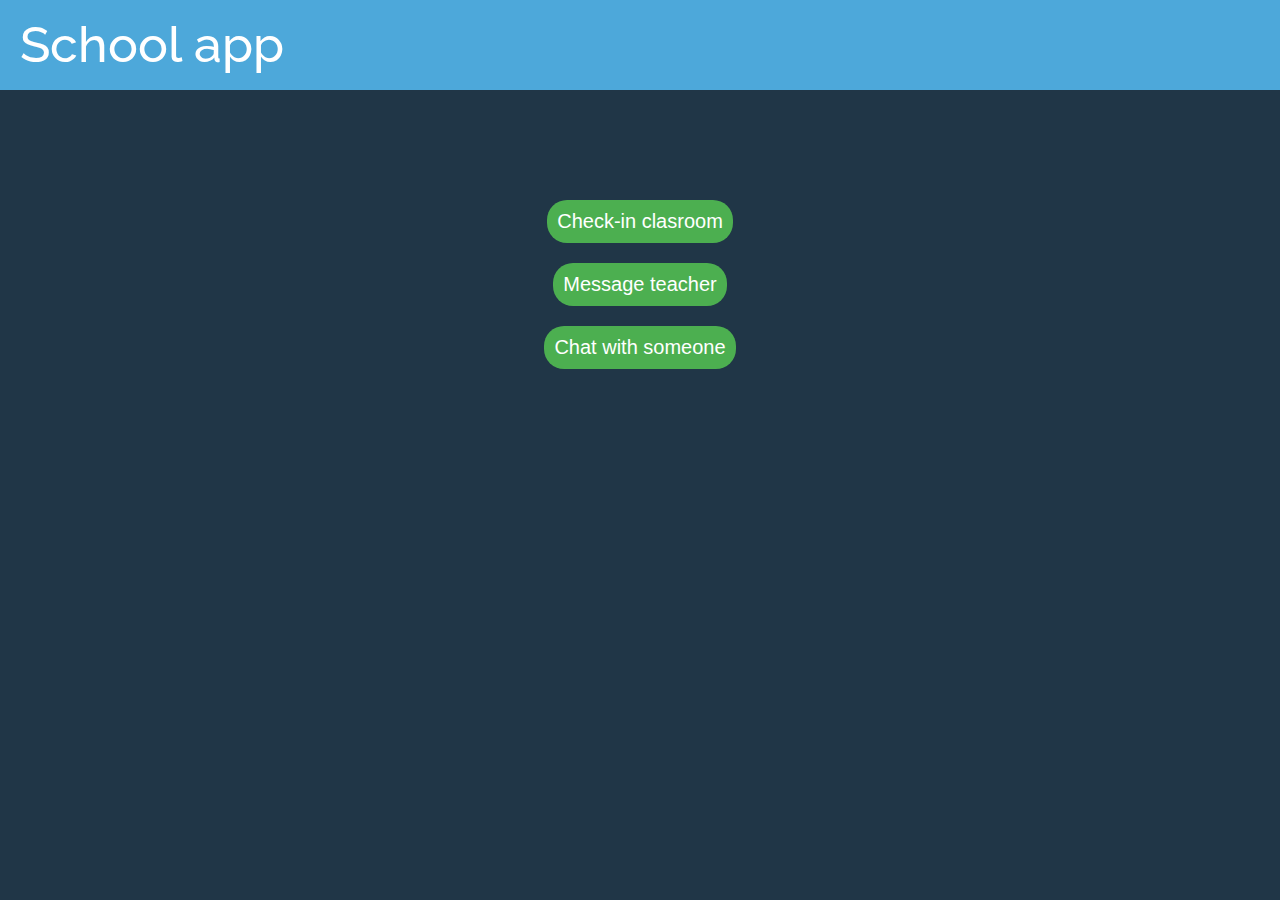
<file: index.html>
<!DOCTYPE html>
<html lang="">

<head>
	<meta charset="utf-8">
	<title>Example Title</title>
	<meta name="author" content="Your Name">
	<meta name="description" content="Example description">
	<meta name="viewport" content="width=device-width, initial-scale=1.0">
     <link href="https://fonts.googleapis.com/css2?family=Raleway:ital,wght@0,100;0,200;0,300;0,400;0,500;0,600;0,700;0,800;0,900;1,100;1,200;1,300;1,400;1,500;1,600;1,700;1,800;1,900&family=Roboto+Slab:wght@100;200;300;400;500;600;700;800;900&display=swap" rel="stylesheet">
    <link href="https://fonts.googleapis.com/css2?family=Goldman:wght@400;700&display=swap" rel="stylesheet">
    <link rel="stylesheet" href="https://cdnjs.cloudflare.com/ajax/libs/font-awesome/4.7.0/css/font-awesome.min.css">
	<link rel="stylesheet" href="styles.css">
	<link rel="icon" type="image/x-icon" href=""/>
</head>

<body>
	<header>
        <div class="logo-wrap">
            <h1><a href="index.html">School app</a></h1>
        </div>
    </header>
	<main>
        <div class="main-content">
            <div class="button-wrap">
                <a href="qr.html"><button>Check-in clasroom</button></a>
            </div>
            <div class="button-wrap">
                <a href="contact.html"><button>Message teacher</button></a>
            </div>
            <div class="button-wrap">
                <a href="chat.html"><button>Chat with someone</button></a>
            </div>
        </div>
    
    </main>
	<footer></footer>
	<script type="text/javascript" src=""></script>
</body>

</html>
</file>
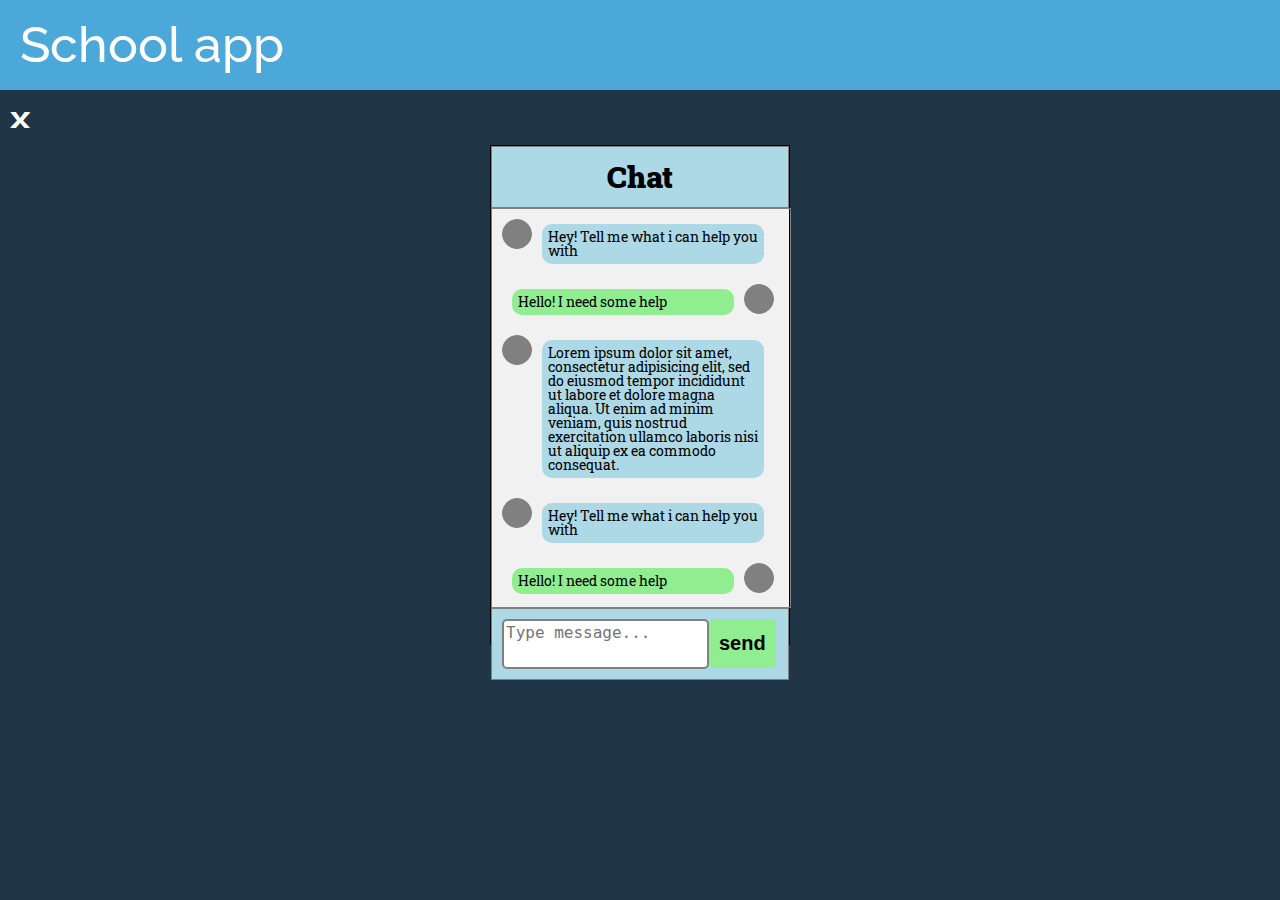
<file: chat.html>
<!DOCTYPE html>
<html lang="">

<head>
	<meta charset="utf-8">
	<title>Example Title</title>
	<meta name="author" content="Your Name">
	<meta name="description" content="Example description">
	<meta name="viewport" content="width=device-width, initial-scale=1.0">
     <link href="https://fonts.googleapis.com/css2?family=Raleway:ital,wght@0,100;0,200;0,300;0,400;0,500;0,600;0,700;0,800;0,900;1,100;1,200;1,300;1,400;1,500;1,600;1,700;1,800;1,900&family=Roboto+Slab:wght@100;200;300;400;500;600;700;800;900&display=swap" rel="stylesheet">
    <link href="https://fonts.googleapis.com/css2?family=Goldman:wght@400;700&display=swap" rel="stylesheet">
    <link rel="stylesheet" href="https://cdnjs.cloudflare.com/ajax/libs/font-awesome/4.7.0/css/font-awesome.min.css">
	<link rel="stylesheet" href="styles.css">
	<link rel="icon" type="image/x-icon" href=""/>
</head>
    
<body>
	<header>
        <div class="logo-wrap">
            <h1><a href="index.html">School app</a></h1>
        </div>
    </header>
    <main>
        <div class="x-wrap">
            <a href="index.html"><span>x</span></a>
        </div>
           <section class="chatbox">
      <div class="chat-header">
          <h3>Chat</h3>
      </div>

      <div class="chat-log">
          <div class="chat admin">
            <div class="user-photo"></div>
              <p class="chat-message">Hey! Tell me what i can help you with</p>
          </div>

          <div class="chat self">
            <div class="user-photo"></div>
              <p class="chat-message">Hello! I need some help</p>
          </div>
          <div class="chat admin">
            <div class="user-photo"></div>
              <p class="chat-message">Lorem ipsum dolor sit amet, consectetur adipisicing elit, sed do eiusmod tempor incididunt ut labore et dolore magna aliqua. Ut enim ad minim veniam, quis nostrud exercitation ullamco laboris nisi ut aliquip ex ea commodo consequat.</p>
            </div>
            <div class="chat admin">
              <div class="user-photo"></div>
                <p class="chat-message">Hey! Tell me what i can help you with</p>
            </div>

            <div class="chat self">
              <div class="user-photo"></div>
                <p class="chat-message">Hello! I need some help</p>
            </div>
            <div class="chat admin">
              <div class="user-photo"></div>
                <p class="chat-message">Lorem ipsum dolor sit amet, consectetur adipisicing elit, sed do eiusmod tempor incididunt ut labore et dolore magna aliqua. Ut enim ad minim veniam, quis nostrud exercitation ullamco laboris nisi ut aliquip ex ea commodo consequat.</p>
              </div>


      </div>


      <div class="chat-type">
        <textarea name="name" rows="1" cols="10" placeholder="Type message..."></textarea>
        <a href="#"><button>send</button></a>

      </div>

    </section>
    </main>
    </body>
</html>
</file>
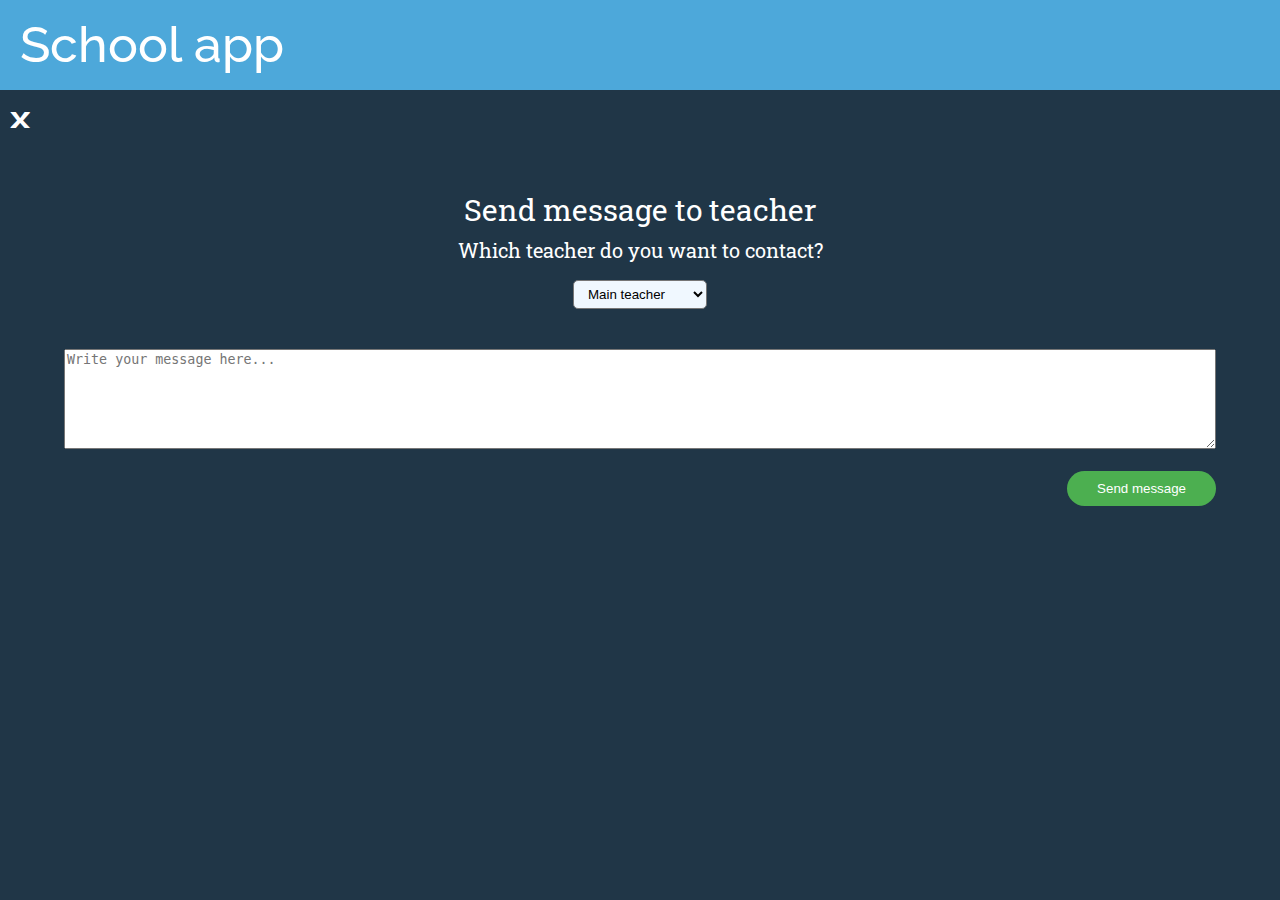
<file: contact.html>
<!DOCTYPE html>
<html lang="">

<head>
	<meta charset="utf-8">
	<title>Example Title</title>
	<meta name="author" content="Your Name">
	<meta name="description" content="Example description">
	<meta name="viewport" content="width=device-width, initial-scale=1.0">
     <link href="https://fonts.googleapis.com/css2?family=Raleway:ital,wght@0,100;0,200;0,300;0,400;0,500;0,600;0,700;0,800;0,900;1,100;1,200;1,300;1,400;1,500;1,600;1,700;1,800;1,900&family=Roboto+Slab:wght@100;200;300;400;500;600;700;800;900&display=swap" rel="stylesheet">
    <link href="https://fonts.googleapis.com/css2?family=Goldman:wght@400;700&display=swap" rel="stylesheet">
    <link rel="stylesheet" href="https://cdnjs.cloudflare.com/ajax/libs/font-awesome/4.7.0/css/font-awesome.min.css">
	<link rel="stylesheet" href="styles.css">
	<link rel="icon" type="image/x-icon" href=""/>
</head>
    
<body>
	<header>
        <div class="logo-wrap">
            <h1><a href="index.html">School app</a></h1>
        </div>
    </header>
    <main>
        <div class="x-wrap">
            <a href="index.html"><span>x</span></a>
        </div>
        <div class="contact-content">
            <label>Send message to teacher</label>
            <br>
            <p class="label">Which teacher do you want to contact?</p>
            <select class="select" name="Which teacher">
                <option>Main teacher</option>
                <option>English teacher</option>
                <option>Math teacher</option>
                <option>Gym teacher</option>
            </select>
           

            <textarea class=".form "placeholder="Write your message here..."></textarea>
            <button>Send message</button>
        </div>
    </main>
    </body>
</html>
</file>
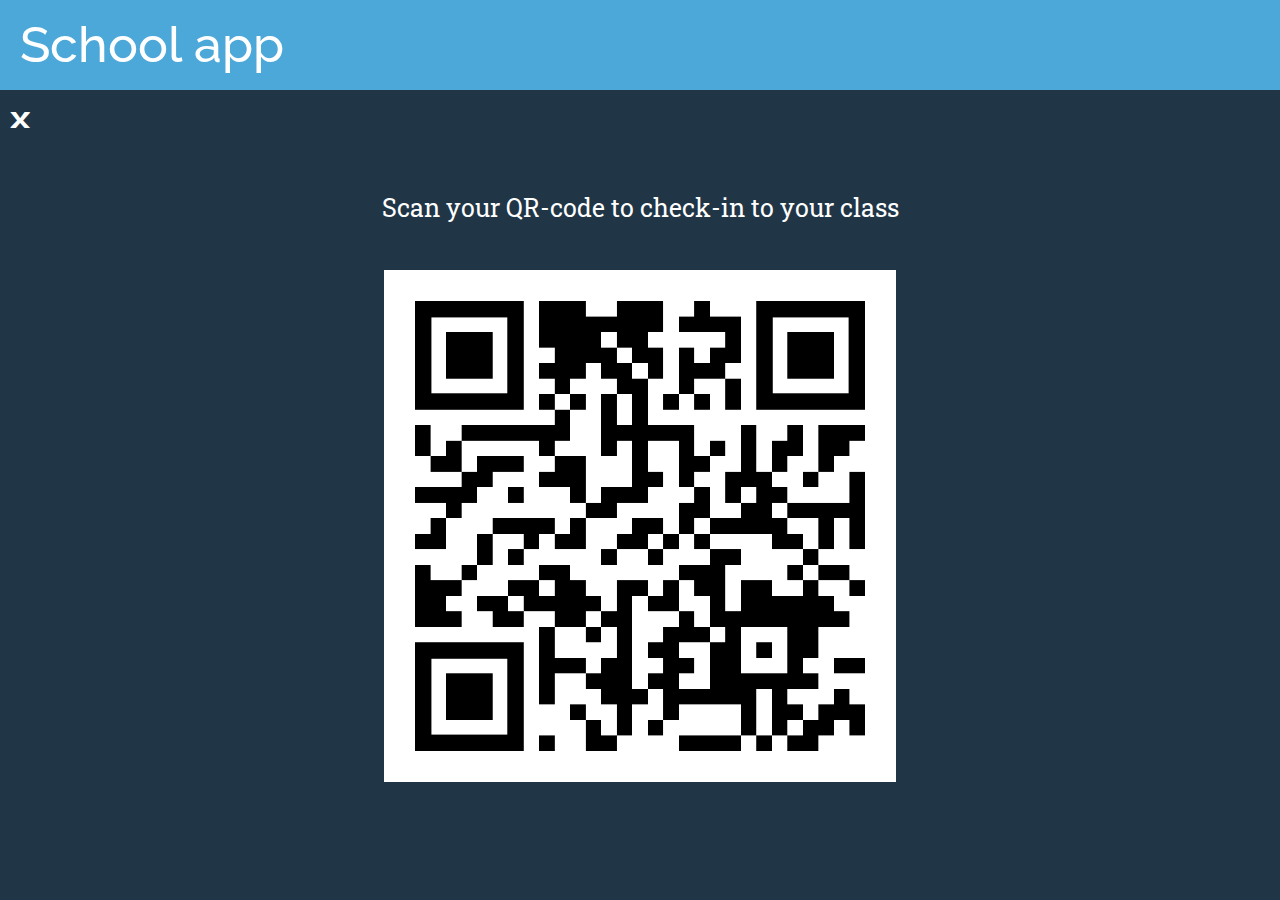
<file: qr.html>
<!DOCTYPE html>
<html lang="">

<head>
	<meta charset="utf-8">
	<title>Example Title</title>
	<meta name="author" content="Your Name">
	<meta name="description" content="Example description">
	<meta name="viewport" content="width=device-width, initial-scale=1.0">
     <link href="https://fonts.googleapis.com/css2?family=Raleway:ital,wght@0,100;0,200;0,300;0,400;0,500;0,600;0,700;0,800;0,900;1,100;1,200;1,300;1,400;1,500;1,600;1,700;1,800;1,900&family=Roboto+Slab:wght@100;200;300;400;500;600;700;800;900&display=swap" rel="stylesheet">
    <link href="https://fonts.googleapis.com/css2?family=Goldman:wght@400;700&display=swap" rel="stylesheet">
    <link rel="stylesheet" href="https://cdnjs.cloudflare.com/ajax/libs/font-awesome/4.7.0/css/font-awesome.min.css">
	<link rel="stylesheet" href="styles.css">
	<link rel="icon" type="image/x-icon" href=""/>
</head>
    
<body>
	<header>
        <div class="logo-wrap">
            <h1><a href="index.html">School app</a></h1>
        </div>
    </header>
    <main>
        <div class="x-wrap">
            <a href="index.html"><span>x</span></a>
        </div>
        <div class="qr-text">
            <p>Scan your QR-code to check-in to your class</p>
        </div>
        <div class="qr-wrap">
            <img src="images/qr-code.png">
        </div>   
    </main>
    </body>
</html>
</file>
<file: styles.css>
/* http://meyerweb.com/eric/tools/css/reset/ 
   v2.0 | 20110126
   License: none (public domain)
*/

html, body, div, span, applet, object, iframe,
h1, h2, h3, h4, h5, h6, p, blockquote, pre,
a, abbr, acronym, address, big, cite, code,
del, dfn, em, img, ins, kbd, q, s, samp,
small, strike, strong, sub, sup, tt, var,
b, u, i, center,
dl, dt, dd, ol, ul, li,
fieldset, form, label, legend,
table, caption, tbody, tfoot, thead, tr, th, td,
article, aside, canvas, details, embed, 
figure, figcaption, footer, header, hgroup, 
menu, nav, output, ruby, section, summary,
time, mark, audio, video {
	margin: 0;
	padding: 0;
	border: 0;
	font-size: 100%;
	font: inherit;
	vertical-align: baseline;
}
/* HTML5 display-role reset for older browsers */
article, aside, details, figcaption, figure, 
footer, header, hgroup, menu, nav, section {
	display: block;
}

ol, ul {
	list-style: none;
}
blockquote, q {
	quotes: none;
}
blockquote:before, blockquote:after,
q:before, q:after {
	content: '';
	content: none;
}
table {
	border-collapse: collapse;
	border-spacing: 0;
}


/* Fonts
font-family: 'Raleway', sans-serif;
font-family: 'Roboto Slab', serif;
*/


body {
	line-height: 1;
    font-family: 'Roboto Slab', serif;
    background-color: #203647;
}

/* Top of page
******************/

header {
    font-family: 'Raleway', sans-serif;
    display: flex;
    color: white;
    background-color: #4DA8DA;
    padding: 20px 20px 20px 20px;
}

.logo-wrap {
    flex: 1;
    font-size: 50px;
    font-weight: 500;
}
h1 a {
    text-decoration: none;
    color: inherit;
}


.x {
    position: relative;
    left: 45vw;
    bottom: 80px;
}

 ul a {
        text-decoration: none;
        color: inherit;
}

/* Index page
******************/

.main-content {
    text-align: center;
    margin: 100px;
}

.button-wrap {
    padding: 10px;
}

.button-wrap button {
    padding: 10px;
    border-radius: 20px;
    background-color: #4CAF50;;
    color: white; 
    border: none;
    transition: 0.3s;
    font-size: 20px;
}

.button-wrap button:hover {
    opacity: 0.7;
    cursor: pointer;
    padding: 15px;
}

.button-wrap button:active {
    opacity: 0.1;
    cursor: pointer;  
}

a {
    text-decoration: none;
    color: inherit;
}

/* QR page
******************/

.qr-wrap {
    text-align: center;
}

.qr-text {
    text-align: center;
}

.qr-text p {
    color: white;
    padding: 50px 0 0 0;
    font-size: 25px;
}

.qr-wrap img {
    max-width: 40%;
    margin: 50px 100px
}

.x-wrap {
    color: white;
    padding: 10px;
    font-family: 'Goldman', cursive;
}


.x-wrap span {
    font-size: 35px;
    transition: 0.3s;
    
}

.x-wrap span:hover {
    opacity: 0.7;
}


/* Contact page
******************/

.contact-content {
    color: white;
    margin: 50px 5%;
    text-align: center;
}

.contact-content label {
    font-size: 30px;
    
}
.contact-content button {
    float: right;
    background-color: #4CAF50;
    color: white;
    padding: 10px 30px;
    border-radius: 20px;
    transition: 0.3s;
    border: none;
}

.contact-content textarea {
    margin: 20px 0;
    height: 100px;
    width: 100%;
}

.select {
    margin: 20px;
    padding: 5px 10px;
    border-radius: 5px;
    background-color: aliceblue;
}

.label {
    font-size: 20px;
    margin: 15px 0 0 0;
}





/* Chat
***************/


* {
  box-sizing: border-box;
  margin: 0;
}

.chatbox{
    margin: 0 auto;
  border: 1px solid black;
  width: 300px;
  height: 500px;
background-color: #f1f1f1;    
}

.chat-header{
  border: 1px solid grey;
  padding: 15px;
  background: lightblue;
  position: relative;
}
.chat-header h3 {
    background-color: inherit;
    text-align: center;
    font-size: 30px;
    font-weight: 900;
}

.user-photo{
  border: 1px solid grey;
  background: grey;
  width: 30px;
  height: 30px;
  border-radius: 50%;
  padding: 10px;
}

.chat{
  display: flex;
  align-items: flex-start;
  
  padding: 10px;
}

.chat-log{
  border: 1px solid grey;
  width: 300px;
  height: 400px;
  overflow-x: hidden;
  overflow-y: scroll;
}

.chat .chat-message{
  width: 80%;
  margin: 5px 10px 0;
  border-radius: 10px;
  background-color: lightblue;
  font-size: 14px;
  padding: 6px;
}

.self .chat-message{
  background: lightgreen;
  order: -1;
}

.chat-type{
  display: flex;
  align-items: flex-start;
  border: 1px solid grey;
  padding: 10px;
  background: lightblue;


}

.chat-type textarea{
  width: 75%;
  height: 50px;
  border: 2px solid grey;
  border-radius: 5px;
  resize: none;
  font-size: 16px;

}

.chat-type button{
  background: lightgreen;
  padding: 13px 10px;
  font-size: 20px;
  font-weight: bold;
  border: none;
  border-radius: 5px;
}

@media only screen and (max-width: 1000px){
    .button-wrap {
    padding: 10px;
    }
    .main-content {
        margin: 100px 10px
    }
    .button-wrap button {
        padding: 10px 30px;
        border-radius: 20px;
        font-size: 15px;
    }
    .hamburger {
        display: block;
    }
    .logo-wrap {
        font-size: 30px;
    }
    .form { 
        max-width: 90vw;
    }
    
    .qr-wrap img {
        max-width: 50%;
    }
    .qr-text p {
        padding: 50px 0 0 0;
        font-size: 20px;
}
    .input-wrap input {
    width: 70vw;
    float: left;
    margin: 5px 0 0 0;
    height: 
}
.input-wrap button {
    float: right;
    margin: 5px 0 0 0;
}
    
}
</file>
